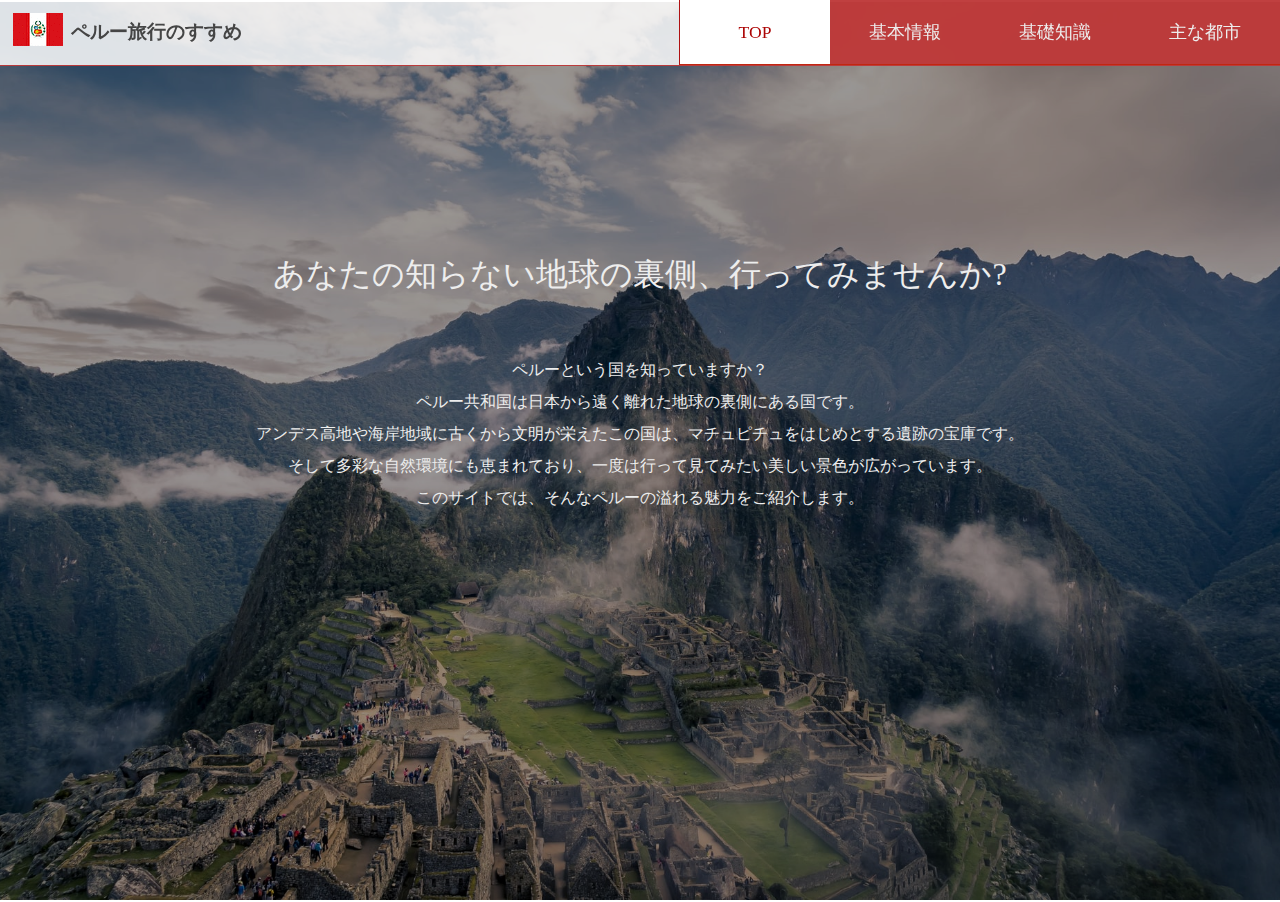
<file: k18g4009/index.html>
<!DOCTYPE html>
<html lang="ja">

<head>
    <meta charset="utf-8">
    <title>ペルー旅行のすすめ</title>
    <meta name="author" content="Ayaka Inoue">
    <link rel="stylesheet" href="small_screen.css" media="only screen and (min-width: 0px) and (max-width: 900px)">
    <link rel="stylesheet" href="page.css" media="only screen and (min-width: 900px)">

    <script src="//code.jquery.com/jquery-1.11.3.min.js"></script>

    <script>
        $(function() {
            var headerHight = 100;
            $('a[href^=#]').click(function() {
                var href = $(this).attr("href");
                var target = $(href == "#" || href == "" ? 'html' : href);
                var position = target.offset().top - headerHight;
                $("html, body").animate({
                    scrollTop: position
                }, 550, "swing");
                return false;
            });
        });

    </script>

</head>

<body>
    <header>
        <img src="data/peru.gif" alt="ペルー国旗">
        <h1>

            <a href="index.html">ペルー旅行のすすめ</a>
        </h1>
        <nav class="gnav">
            <ul>
                <li class="current">TOP</li>
                <li><a href="general-information.html">基本情報</a></li>
                <li><a href="travel-tips.html">基礎知識</a></li>
                <li><a href="city.html">主な都市</a></li>
            </ul>
        </nav>

    </header>
    <div class="machu-picchu">
        <p class="catch-copy">あなたの知らない地球の裏側、行ってみませんか?</p>
        <p class="concept">ペルーという国を知っていますか？<br>
            ペルー共和国は日本から遠く離れた地球の裏側にある国です。<br>
            アンデス高地や海岸地域に古くから文明が栄えたこの国は、マチュピチュをはじめとする遺跡の宝庫です。<br>そして多彩な自然環境にも恵まれており、一度は行って見てみたい美しい景色が広がっています。<br>このサイトでは、そんなペルーの溢れる魅力をご紹介します。
        </p>

    </div>
</body>

</html>
</file>
<file: k18g4009/small_screen.css>
* {
    box-sizing: border-box;
}

::selection {
    background: rgba(201, 56, 29, 0.6);
    color: #fff;
}

//Firefox
::-moz-selection {
    background: rgba(201, 56, 29, 0.6);
    color: #fff;
}


div .link {
    text-align: right;

}

a {
    display: inline-block;
    text-decoration: none;
    position: relative;
    color: rgba(172, 4, 4, 0.76)
}

body {
    margin: 0;
    padding: 0;
    font-family: serif, arial, sans-serif;
    background-color: #ffffff;
}

.wrapper {
    display: flex;
    flex-direction: column;
    min-height: 100vh;
}

.main {
    display: flex;
}

/* Header */

header {
    height: 4.1rem;
    width: 100%;
    padding: 0 0 0 2%;
    background-color: rgba(255, 255, 255, 0.85);
    top: 0;
    position: sticky;
    position: -webkit-sticky;
    display: flex;
    align-items: center;
    z-index: 100;
    border-bottom: 1px solid rgba(172, 4, 4, 0.76);
}

header h1 {
    font-size: 1.2rem;
    min-width: 100px;
}

header h1 a {
    color: #454545;
}

header img {
    margin-right: 0.5rem;
    margin-bottom: 0.3rem;
    vertical-align: bottom;
}

input {
    position: absolute;
    top: -100px;
}

label {
    position: absolute;
    top: -100px;
}

/* グローバルナビ */
.gnav {
    margin: 0 0 0 auto;
    background-color: rgba(172, 4, 4, 0.76);
}

nav {
    border-left: 1px solid rgba(172, 4, 4, 0.76);
    margin: 0 0 0 auto;
}

nav ul {
    display: table;
    margin: 0 auto;
    padding: 0;
    width: 80%;
    text-align: center;
    border-bottom: 1px solid rgba(172, 4, 4, 0.76);
}

nav ul li {
    display: table-cell;
    min-width: 100px;
    font-size: 1.1rem;
}


nav ul li a {
    display: block;
    padding: 20px 0;
    color: #ededed;
}

nav ul li a:hover {
    color: #fff;
    background-color: rgbargba(160, 0, 0, 0.78);
    transition: all 0.4s;
}

nav ul li.current {
    color: rgb(172, 4, 4);
    background: rgb(255, 255, 255);
}

/* ここからトップページ */
.machu-picchu {
    margin-top: -4rem;
    justify-content: center;
    align-items: center;
    height: 100vh;
    width: auto;
    background: url('data/MachuPicchu-top.png') center / cover no-repeat;
    background-attachment: fixed;
}

.catch-copy {
    color: #ededed;
    font-size: 2rem;
    font-weight: normal;
    text-align: center;
    padding-top: 20%;
    margin-top: 0;
    animation-name: fadein;
    animation-duration: 2s;
    animation-iteration-count: 1;
}

@keyframes fadein {
    from {
        opacity: 0;
        transform: translateY(20px);
    }

    to {
        opacity: 1;
        transform: translateY(0);
    }
}

.concept {
    text-align: center;
    color: #ededed;
    margin: 5% 5%;
}

/*ここまでトップページ*/



.side-menu {
    font-size: 1.2rem;
    width: 20%;
    background-color: rgba(221, 210, 210, 0.99);
    height: 100vh;
    position: -webkit-sticky;
    position: sticky;
    top: 4rem;
    display: inline-block;

}



.side-menu table {
    width: 100%;
    background-color: rgba(172, 4, 4, 0.06);
    border-spacing: 0.5px;
    border-bottom: 1px solid rgba(172, 4, 4, 0.06);
}

.side-menu tr.center {
    text-align: center;
}

.side-menu td {
    width: 100px;
    border: 1px solid rgba(172, 4, 4, 0.76);
}


.side-menu a {
    padding: 0.5rem 0 0.5rem 1rem;
    display: block;
    background-color: rgba(172, 4, 4, 0.9);
    color: #ededed;
    transition: all 0.4s;
}

.side-menu .current {
    padding: 1rem 0 0.5rem 1rem;
    color: rgb(172, 4, 4);
    background: rgb(255, 255, 255);
}

.side-menu a:hover {
    padding: 0.5rem 0 0.5rem 1rem;
    background-color: rgb(142, 0, 0);
    color: #ededed;
    text-decoration: none;
}

.page-topic {
    font-size: 1.3rem;

}

.page-topic a {
    height: 100px;
    padding: 2rem 0 2rem 1rem;
    transition: all 0.4s;
}

.page-topic a:hover {
    padding: 2rem 0 2rem 1rem;
    background-color: rgb(142, 0, 0) color: #ededed;
    text-decoration: none;
}


.contents {
    position: relative;
    width: 70%;
    margin-left: 5%;
    padding-bottom: 100px;
    margin-top: 3rem;
}

/* h2 */

.topicpage {
    position: relative;
    padding: 1.3rem 0;
    color: #454545;
    font-size: 2rem;
}

.topicpage::before,
.topicpage::after {
    position: absolute;
    left: 0;
    content: '';
    width: 100%;
    height: 6px;
    box-sizing: border-box;
}

h2::before {
    top: 0;
    border-top: 2px solid #454545;
    border-bottom: 1px solid #454545;
}

h2::after {
    bottom: 0;
    border-top: 1px solid #454545;
    border-bottom: 2px solid #454545;
}

/* ここから*/

.catch-copy {
    border: none;
}

/*ここだけトップページ用*/

p {
    line-height: 2rem;
    font-size: 1rem;
    color: #454545;
}

h3 {
    color: #454545;
    font-size: 1.5rem;
    margin-top: 4rem;
    position: relative;
    padding: 0.1rem 0 0.5rem 1rem;
    border-left: 6px solid rgba(196, 32, 2, 0.72);
}

h3::after {
    position: absolute;
    left: 0;
    bottom: 0;
    content: '';
    width: 100%;
    height: 0;
    border-bottom: 1px solid #454545;
}

h4 {
    color: #454545;
    font-size: 1.2rem;
    margin-top: 3rem;
    margin-bottom: 0;
}

.img {
    text-align: center;
    margin-top: 3rem;
}

.list {
    list-style: none;
    color: #454545;
    position: relative;
    padding: 0.5rem;
    font-weight: bold;
}

.list::before {
    content: '';
    position: absolute;
    border-color: rgba(196, 32, 2, 0.72);
    border-style: solid;
    border-radius: 50px;
    top: 1rem;
    left: -0.3rem;
}

dd {
    color: #454545;
    padding-bottom: 1rem;
}

.important {
    color: rgba(196, 32, 2, 0.72);
    font-weight: bold;
}

.tips {
    margin: 3rem 0rem 5rem 4rem;
    /* 枠外との間隔（上、右、下、左） */
    padding: 0rem 1rem;
    font-size: 0.9rem;
    /* 文字サイズ */
    border-left: 6px double rgba(196, 32, 2, 0.72);
    /* 線の太さ・線種・色 */
}

.tips .tips-title {
    color: rgba(196, 32, 2, 0.72);
    font-weight: bold;
}

.spanish {
    list-style: none;
    counter-reset: section;
    border: 2px;
    border-bottom-color: #454545;
    padding: 1rem;
    width: 100%;
    font-weight: bold;
}

.spanish p {
    padding-left: 2rem;
    font-size: 1.2rem;
    line-height: 0.5rem;
}

.spanish li {
    counter-increment: section;
    padding-top: 1rem;
}

.spanish li::before {
    content: counter(section);
    background: #662974;
    width: 2rem;
    height: 2rem;
    border-radius: 50%;
    display: inline-block;
    line-height: 2rem;
    color: white;
    text-align: center;
    margin-right: 0.5rem;
}

rt {
    text-align: center;
    color: rgba(196, 32, 2, 0.72);
}

/* city top */


.city-pop {
    counter-reset: section;
    width: 60%;
    padding-top: 5rem;
    margin: auto;
}

.city-pop th {
    font-size: 1rem;
    background: rgba(172, 4, 4, 0.76);
    border-top: 4px solid rgba(172, 4, 4, 0.76);
    border-bottom: 4px solid rgba(172, 4, 4, 0.76);
    color: white;
}

.city-pop .city-th {
    width: 40%;
}

.city-pop td {
    background: white;
    border-bottom: 1px solid rgba(196, 32, 2, 0.72);
    color: #669;
    border-top: 1px solid transparent;
    text-align:
        width: 100px;
    padding-left: .5rem;
}

table.city-pop td a {
    padding: 0.5rem 0 0.5rem 1rem;
    color: rgba(196, 32, 2, 0.99);
    transition: all 0.4s;
    margin-left:
        height: 100%;
    width: 85%;
    border-radius: px;
}

.city-pop .city-rank {
    counter-increment: section;
    padding: 0.3rem;

}

.city-pop .city-rank::before {
    content: counter(section);
    background: #662974;
    width: 2rem;
    height: 2rem;
    border-radius: 50%;
    display: inline-block;
    line-height: 2rem;
    color: white;
    text-align: center;
    margin-right: 1rem;
}


.city-pop .pop {
    text-align: right;
    width: 20%;
    padding-right: 1rem;
}



.city-pop a:hover {
    background: rgba(208, 96, 76, 0.78);
    color: white;
}

/* Tips */

.tipspage {
    border-bottom: 1px solid #454545;
    font-size: 2.5rem;
    font-weight: bold;
}


/* City */
.citypage {
    padding-bottom: .5rem;
    font-size: 2.5rem;
    font-weight: bold;
}

h2 span {
    display: block;
    margin-bottom: .2rem;
    color: #aaa;
    font-weight: normal;
    font-size: 1.2rem;
    border-bottom: solid 1px #aaa;
}

.map {
    text-align: center;
    position: relative;
    width: 70%;
    height: 0;
    padding-top: 50%;
    margin-top: 3rem;
    margin-left: auto;
    margin-right: auto;
}

.map iframe {
    position: absolute;
    top: 0;
    left: 0;
    width: 100%;
    height: 100%;
}


.topnashi > p {
    margin-top: 0;
}

.picture img {
    text-align: center;
    max-width: 600px;
    max-height: 600px;
    height: auto;
}

.picture {
    text-align: center;
    margin: 3rem 0;
}

.fee {
    background-color: rgba(196, 32, 2, 0.43);
    width: 80%;
    padding: 0.5rem 1rem;
    border-radius: 10px;
    font-size: 0.9rem;
}

.fee span {
    font-weight: bold;
}

.fee-title {
    font-weight: bold;
    color: rgba(172, 4, 4, 0.76);
    border-bottom: 1px solid rgba(172, 4, 4, 0.76);
}

.right {
    float: right;
    line-height: 1.5rem;
    transition: all 0.3s ease;
}

.right:hover {
    border-bottom: 1px solid rgba(172, 4, 4, 0.76);
    color: rgb(172, 4, 4);
}



/*footer*/
footer {
    width: 100%;
    height: 200px;
    bottom: 0;
    border-top-width: 1px;
    border-top-color: #454545;
    border-top-style: dotted;
    background-color: rgba(172, 4, 4, 0.86);
}

.footer_contents {
    margin: 0 auto;
    width: 70%;
}

.link1 {
    text-align: left;
    float: left;
    margin-top: 4%;
    width: 35%;
    color: rgba(227, 227, 227, 0.83);
}

.f_link {
    color: rgba(227, 227, 227, 0.83);
}

.f_link a {
    color: rgba(227, 227, 227, 0.83);
    font-weight: bold;
    border-bottom: 1px solid #ededed;
    transition: all 0.4s ease;
    line-height: 1rem;
}

.f_link a:hover {
    color: rgba(255, 255, 0, 0.85);
    border-bottom: 1px solid rgba(255, 255, 0, 0.85);
}

.f {
    color: rgba(227, 227, 227, 0.83);
    white-space: nowrap
}

.link2 {
    text-align: right;
    float: left;
    margin-top: 5%;
    width: 30%;
}

.link2 img {
    padding: 1rem 1rem;
    width: 100%;
    height: auto;
    max-width: 100%;
}

.link3 {
    text-align: right;
    float: left;
    margin-top: 5%;
    width: 35%;
}

.link3 img {
    padding: 1rem 1rem;
    width: 100%;
    height: auto;
    max-width: 100%;
}
</file>
<file: k18g4009/page.css>
* {
    box-sizing: border-box;
}

::selection {
    background: rgba(201, 56, 29, 0.6);
    color: #fff;
}

//Firefox
::-moz-selection {
    background: rgba(201, 56, 29, 0.6);
    color: #fff;
}

div .link {
    text-align: right;

}

a {
    display: inline-block;
    text-decoration: none;
    position: relative;
    color: rgba(172, 4, 4, 0.76)
}

body {
    margin: 0;
    padding: 0;
    font-family: serif, arial, sans-serif;
    background-color: #ffffff;
}

.wrapper {
    display: flex;
    flex-direction: column;
    min-height: 100vh;
}

.main {
    display: flex;
}

/* Header */

header {
    height: 4.1rem;
    width: 100%;
    padding: 0 0 0 1%;
    background-color: rgba(255, 255, 255, 0.85);
    position: sticky;
    position: -webkit-sticky;
    top: 0;
    display: flex;
    align-items: center;
    z-index: 100;
    border-bottom: 1px solid rgba(172, 4, 4, 0.76);
}

header h1 {
    font-size: 1.2rem;
    min-width: 100px;
}

header h1 a {
    color: #454545;
}

header img {
    margin-right: 0.5rem;
    margin-bottom: 0.3rem;
    vertical-align: bottom;
}

input {
    position: absolute;
    top: -100px;
}

label {
    position: absolute;
    top: -100px;
}

/* グローバルナビ */
.gnav {
    margin: 0 0 0 auto;
    background-color: rgba(172, 4, 4, 0.76);

}

nav {
    border-left: 1px solid rgba(172, 4, 4, 0.76);
    margin: 0 0 0 auto;
}

nav ul {
    display: table;
    margin: 0 auto;
    padding: 0;
    width: 80%;
    text-align: center;
    border-bottom: 1px solid rgba(196, 32, 2, 0.72);
}

nav ul li {
    display: table-cell;
    min-width: 150px;
    font-size: 1.1rem;
}

nav ul li a {
    display: block;
    padding: 20px 0;
    color: #ededed;
}

nav ul li a:hover {
    color: #fff;
    background-color: rgba(160, 0, 0, 0.78);
    transition: all 0.4s;
}

nav ul li.current {
    color: rgb(172, 4, 4);
    background: rgb(255, 255, 255);
}


/* ここからトップページ */
.machu-picchu {
    margin-top: -4rem;
    justify-content: center;
    align-items: center;
    height: 100vh;
    width: auto;
    background: url('data/MachuPicchu-top.png') center / cover no-repeat;
    background-attachment: fixed;
}

.catch-copy {
    color: #ededed;
    font-size: 2rem;
    font-weight: normal;
    text-align: center;
    padding-top: 20%;
    margin-top: 0;
    animation-name: fadein;
    animation-duration: 2s;
    animation-iteration-count: 1;
}

@keyframes fadein {
    from {
        opacity: 0;
        transform: translateY(20px);
    }

    to {
        opacity: 1;
        transform: translateY(0);
    }
}

.concept {
    text-align: center;
    color: #ededed;
    margin: 5% 5%;
}

/*ここまでトップページ*/




.side-menu {
    font-size: 1.2rem;
    width: 20%;
    background-color: rgba(221, 210, 210, 0.99);
    height: 100vh;
    position: -webkit-sticky;
    position: sticky;
    top: 4rem;
    display: inline-block;

}



.side-menu table {
    width: 100%;
    background-color: rgba(172, 4, 4, 0.06);
    border-spacing: 0.5px;
    border-bottom: 1px solid rgba(172, 4, 4, 0.06);
}

.side-menu tr.center {
    text-align: center;
}

.side-menu td {
    width: 100px;
    border: 1px solid rgba(172, 4, 4, 0.76);
}


.side-menu a {
    padding: 0.5rem 0 0.5rem 1rem;
    display: block;
    background-color: rgba(172, 4, 4, 0.9);
    color: #ededed;
    transition: all 0.4s;
}

.side-menu .current {
    padding: 1rem 0 0.5rem 1rem;
    color: rgb(172, 4, 4);
    background: rgb(255, 255, 255);
}

.side-menu a:hover {
    padding: 0.5rem 0 0.5rem 1rem;
    background-color: rgb(142, 0, 0);
    color: #ededed;
    text-decoration: none;
}

.page-topic {
    font-size: 1.3rem;

}

.page-topic a {
    height: 100px;
    padding: 2rem 0 2rem 1rem;
    transition: all 0.4s;
}

.page-topic a:hover {
    padding: 2rem 0 2rem 1rem;
    background-color: rgb(142, 0, 0) color: #ededed;
    text-decoration: none;
}


.contents {
    position: relative;
    width: 70%;
    margin-left: 5%;
    padding-bottom: 100px;
    margin-top: 3rem;
}

.topicpage {
    position: relative;
    padding: 1.3rem 0;
    color: #454545;
    font-size: 2rem;
}

.topicpage::before,
.topicpage::after {
    position: absolute;
    left: 0;
    content: '';
    width: 100%;
    height: 6px;
    box-sizing: border-box;
}

h2::before {
    top: 0;
    border-top: 2px solid #454545;
    border-bottom: 1px solid #454545;
}

h2::after {
    bottom: 0;
    border-top: 1px solid #454545;
    border-bottom: 2px solid #454545;
}

/* ここから*/

.catch-copy {
    border: none;
}

/*ここだけトップページ用*/

p {
    line-height: 2rem;
    font-size: 1rem;
    color: #454545;
}

h3 {
    color: #454545;
    font-size: 1.5rem;
    margin-top: 4rem;
    position: relative;
    padding: 0.1rem 0 0.5rem 1rem;
    border-left: 6px solid rgba(196, 32, 2, 0.72);
}

h3::after {
    position: absolute;
    left: 0;
    bottom: 0;
    content: '';
    width: 100%;
    height: 0;
    border-bottom: 1px solid #454545;
}

h4 {
    color: #454545;
    font-size: 1.2rem;
    margin-top: 3rem;
    margin-bottom: 0;
}

.img {
    text-align: center;
    margin-top: 3rem;
}

.list {
    list-style: none;
    color: #454545;
    position: relative;
    padding: 0.5rem;
    font-weight: bold;
}

.list::before {
    content: '';
    position: absolute;
    border-color: rgba(196, 32, 2, 0.72);
    border-style: solid;
    border-radius: 50px;
    top: 1rem;
    left: -0.3rem;
}

dd {
    color: #454545;
    padding-bottom: 1rem;
}

.important {
    color: rgba(196, 32, 2, 0.72);
    font-weight: bold;
}

.tips {
    margin: 3rem 0rem 5rem 4rem;
    /* 枠外との間隔（上、右、下、左） */
    padding: 0rem 1rem;
    font-size: 0.9rem;
    /* 文字サイズ */
    border-left: 6px double rgba(196, 32, 2, 0.72);
    /* 線の太さ・線種・色 */
}

.tips .tips-title {
    color: rgba(196, 32, 2, 0.72);
    font-weight: bold;
}

.spanish {
    list-style: none;
    counter-reset: section;
    border: 2px;
    border-bottom-color: #454545;
    padding: 1rem;
    width: 100%;
    font-weight: bold;
}

.spanish p {
    padding-left: 2rem;
    font-size: 1.2rem;
    line-height: 0.5rem;
}

.spanish li {
    counter-increment: section;
    padding-top: 1rem;
}

.spanish li::before {
    content: counter(section);
    background: #662974;
    width: 2rem;
    height: 2rem;
    border-radius: 50%;
    display: inline-block;
    line-height: 2rem;
    color: white;
    text-align: center;
    margin-right: 0.5rem;
}

rt {
    text-align: center;
    color: rgba(196, 32, 2, 0.72);
}

/* city top */


.city-pop {
    counter-reset: section;
    width: 60%;
    padding-top: 5rem;
    margin: auto;
}

.city-pop th {
    font-size: 1rem;
    background: rgba(172, 4, 4, 0.76);
    border-top: 4px solid rgba(172, 4, 4, 0.76);
    border-bottom: 4px solid rgba(172, 4, 4, 0.76);
    color: white;
}

.city-pop .city-th {
    width: 40%;
}

.city-pop td {
    background: white;
    border-bottom: 1px solid rgba(196, 32, 2, 0.72);
    color: #669;
    border-top: 1px solid transparent;
    text-align:
        width: 100px;
    padding-left: .5rem;
}

table.city-pop td a {
    padding: 0.5rem 0 0.5rem 1rem;
    color: rgba(196, 32, 2, 0.99);
    transition: all 0.4s;
    margin-left:
        height: 100%;
    width: 85%;
    border-radius: px;
}

.city-pop .city-rank {
    counter-increment: section;
    padding: 0.3rem;

}

.city-pop .city-rank::before {
    content: counter(section);
    background: #662974;
    width: 2rem;
    height: 2rem;
    border-radius: 50%;
    display: inline-block;
    line-height: 2rem;
    color: white;
    text-align: center;
    margin-right: 1rem;
}


.city-pop .pop {
    text-align: right;
    width: 20%;
    padding-right: 1rem;
}



.city-pop a:hover {
    background: rgba(208, 96, 76, 0.78);
    color: white;
}

/* Tips */

.tipspage {
    border-bottom: 1px solid #454545;
    font-size: 2.5rem;
    font-weight: bold;
}


/* City */
.citypage {
    padding-bottom: .5rem;
    font-size: 2.5rem;
    font-weight: bold;
}

h2 span {
    display: block;
    margin-bottom: .2rem;
    color: #aaa;
    font-weight: normal;
    font-size: 1.2rem;
    border-bottom: solid 1px #aaa;
}


.map {
    text-align: center;
    position: relative;
    width: 70%;
    height: 0;
    padding-top: 50%;
    margin-top: 3rem;
    margin-left: auto;
    margin-right: auto;
}

.map iframe {
    position: absolute;
    top: 0;
    left: 0;
    width: 100%;
    height: 100%;
}


.topnashi > p {
    margin-top: 0;
}

.picture img {
    text-align: center;
    max-width: 600px;
    max-height: 600px;
    height: auto;
}

.picture {
    text-align: center;
    margin: 3rem 0;
}

.fee {
    background-color: rgba(196, 32, 2, 0.43);
    width: 80%;
    padding: 0.5rem 1rem;
    border-radius: 10px;
    font-size: 0.9rem;
}

.fee span {
    font-weight: bold;
}

.fee-title {
    font-weight: bold;
    color: rgba(172, 4, 4, 0.76);
    border-bottom: 1px solid rgba(172, 4, 4, 0.76);
}

.right {
    float: right;
    line-height: 1.5rem;
    transition: all 0.3s ease;
}

.right:hover {
    border-bottom: 1px solid rgba(172, 4, 4, 0.76);
    color: rgb(172, 4, 4);
}



/*footer*/
footer {
    width: 100%;
    height: 200px;
    border-top-width: 1px;
    border-top-color: #454545;
    border-top-style: dotted;
    background-color: rgba(172, 4, 4, 0.86);
}

.footer_contents {
    margin: 0 auto;
    width: 70%;
}



.link1 {
    text-align: left;
    float: left;
    margin-top: 4%;
    width: 35%;
    min-width: 10%;
    color: rgba(227, 227, 227, 0.83);
}

.f_link {
    color: rgba(227, 227, 227, 0.83);
}

.f_link a {
    color: rgba(227, 227, 227, 0.83);
    font-weight: bold;
    border-bottom: 1px solid #ededed;
    transition: all 0.4s ease;
    line-height: 1rem;
}

.f_link a:hover {
    color: rgba(255, 255, 0, 0.85);
    border-bottom: 1px solid rgba(255, 255, 0, 0.85);
}

.f {
    color: rgba(227, 227, 227, 0.83);

}

.link2 {
    text-align: right;
    float: left;
    margin-top: 5%;
    width: 30%;
}

.link2 img {
    padding: 1rem 1rem;
    width: 100%;
    height: auto;
    max-width: 100%;
}

.link3 {
    text-align: right;
    float: left;
    margin-top: 5%;
    width: 35%;
}

.link3 img {
    padding: 1rem 1rem;
    width: 100%;
    height: auto;
    max-width: 100%;
}
</file>
